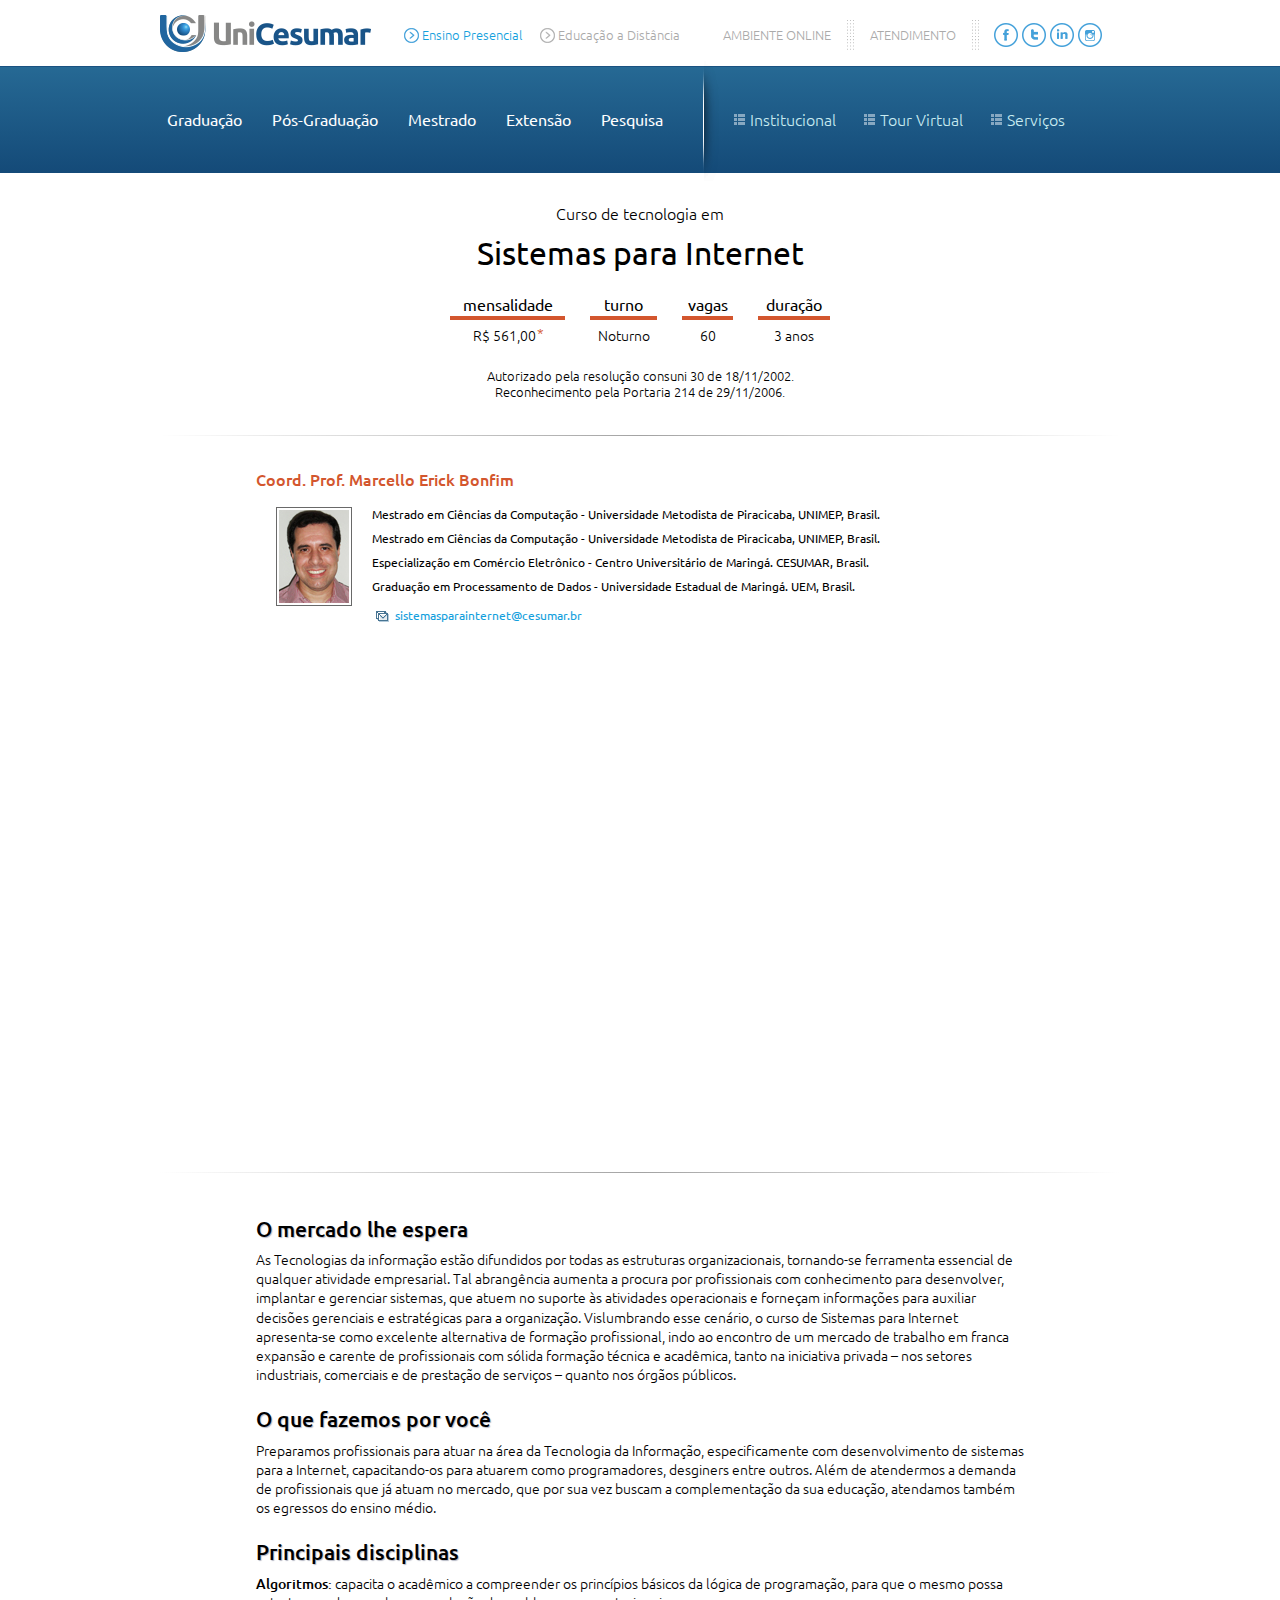
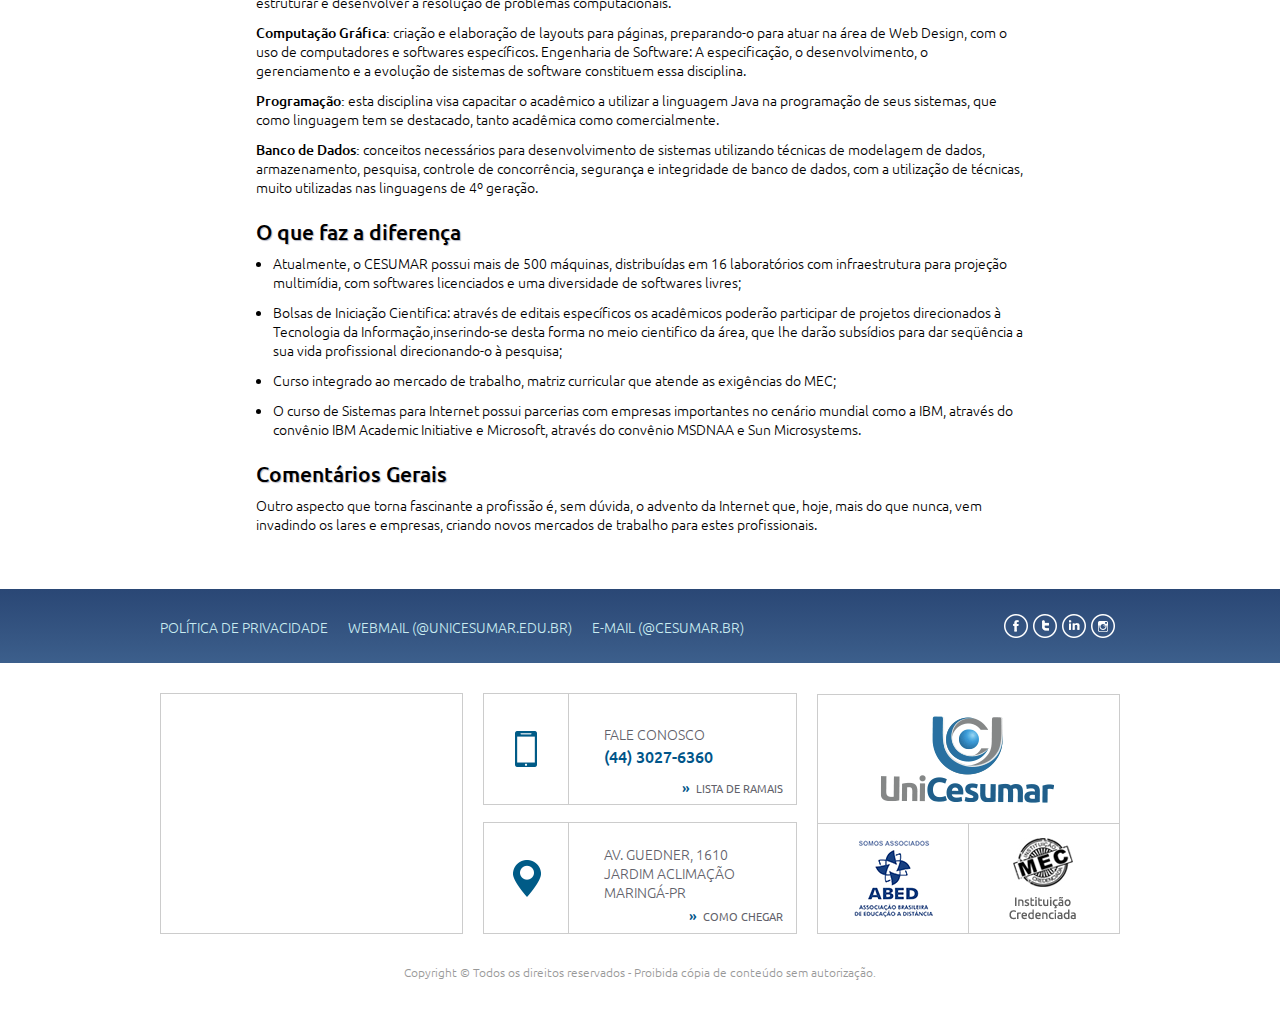
<file: index.html>
<!DOCTYPE html>
<html lang="br" itemscope itemtype="http://schema.org/WebPage">
<head>
    <meta charset="utf-8">
    <title itemprop="name">Unicesumar - Graduação em Sistemas Para Internet</title>
    <meta name="description" content="O Curso de Sistemas para Internet apresenta-se como excelente alternativa de formação profissional, indo ao encontro do mercado de trabalho em franca expansão e carente de profissionais com sólida formação técnica e acadêmica.">
    <meta name="format-detection" content="telephone=no">

    <link rel="shortcut icon" href="img/favicon.gif">
    <link rel="stylesheet" href="css/estilos.css">
</head>

<body itemscope itemtype="http://schema.org/collegeOrUniversity">

    <div id="fb-root"></div>
    <script>
        (function(d, s, id) {
            var js, fjs = d.getElementsByTagName(s)[0];
            if (d.getElementById(id)) return;
            js = d.createElement(s); js.id = id;
            js.src = "//connect.facebook.net/pt_BR/all.js#xfbml=1";
            fjs.parentNode.insertBefore(js, fjs);
        }(document, 'script', 'facebook-jssdk'));
    </script>

    <h4 class="hide">UniCesumar</h4>

    <nav id="topo">
        <h2 class="hide">Nagação da principal</h2>

        <div class="links-complementares">
            <ul class="center">
                <li>
                    <a href="#" class="logo" title="voltar à página inicial" itemprop="name logo">
                        UniCesumar
                    </a>
                </li>
                <li>
                    <a href="#" class="tipo presencial">
                        <span></span>
                        <p>Ensino Presencial</p>
                    </a>        
                </li>
                <li>
                    <a href="#" class="tipo a-distancia">
                        <span></span>
                        <p>Educação a Distância</p>
                    </a>
                </li>

                <li>
                    <a href="#" class="aluno-online">
                        <p>AMBIENTE ONLINE</p>
                        <span class="separador"></span>
                    </a>
                </li>
                <li>
                    <a href="#" class="atendimento">
                        <p>ATENDIMENTO</p>
                        <span class="separador"></span>
                    </a>
                </li>
                <li>
                    <ul class="links-sociais">
                        <li>
                            <a href="#" class="facebook" title="Curta a UniCesumar no Facebook">Facebook</a>
                        </li>
                        <li>
                            <a href="#" class="twitter" title="Siga a UniCesumar no Twitter">Twitter</a>
                        </li>
                        <li>
                            <a href="#" class="linkedin" title="Conecte-se à UniCesumar no Linkedin">Linkedin</a>
                        </li>
                        <li>
                            <a href="#" class="instagram" title="Veja a UniCesumar no Instagram">Instagram</a>
                        </li>
                    </ul>
                </li>
            </ul>    
        </div>

        <div class="links-principais">
            <div class="center">
                <ul class="categorias-de-ensino">
                    <li><h3><a href="#">Graduação</a></h3></li>
                    <li><h3><a href="#">Pós-Graduação</a></h3></li>
                    <li><h3><a href="#">Mestrado</a></h3></li>
                    <li><h3><a href="#">Extensão</a></h3></li>
                    <li><h3><a href="#">Pesquisa</a></h3></li>                
                </ul>

                <span class="separador"></span>

                <aside>
                    <h2 class="hide">Sobre a UniCesumar</h2>

                    <ul class="sobre">
                        <li>
                            <a href="#">
                                <span></span>
                                <h3>Institucional</h3>
                            </a>
                        </li>
                        <li>
                            <a href="#">
                                <span></span>
                                <h3>Tour Virtual</h3>
                            </a>
                        </li>
                        <li>
                            <a href="#">
                                <span></span>
                                <h3>Serviços</h3>
                            </a>
                        </li>
                    </ul>
                </aside>
            </div>
        </div>
    </nav>

    <article itemprop="mainContentOfPage">
        <header class="center">
            <h1 itemprop="makesOffer">Curso de tecnologia em<br> <span>Sistemas para Internet</span></h1>

            <table>
                <tr>
                    <th>mensalidade</th>
                    <th>turno</th>
                    <th>vagas</th>
                    <th>duração</th>
                </tr>
                <tr>
                    <td>R$ 561,00<span class="asterisco">*</span></td>
                    <td>Noturno</td>
                    <td>60</td>
                    <td>3 anos</td>
                </tr>
            </table>

            <p>
                Autorizado pela resolução consuni 30 de 18/11/2002.<br>
                Reconhecimento pela Portaria 214 de 29/11/2006.
            </p>

            <span class="separador"></span>

            <section class="coordenador" itemprop="member" itenscope itemtype="http://schema.org/Person">
                <h2>
                    <span itemprop="jobTitle">Coord. Prof.</span>
                    <span itemprop="name">Marcello Erick Bonfim</span>
                </h2>

                <img src="img/marceloerick.jpg" alt="Prof. Marcello Erick Bonfim" title="Prof. Coord. Marcello Erick Bonfim" itemprop="image">

                <ul>
                    <li>
                        <p itemprop="award">Mestrado em Ciências da Computação - Universidade Metodista de Piracicaba, UNIMEP, Brasil.</p>
                    </li>
                    <li>
                        <p itemprop="award">Mestrado em Ciências da Computação - Universidade Metodista de Piracicaba, UNIMEP, Brasil.</p>
                    </li>
                    <li>
                        <p itemprop="award">Especialização em Comércio Eletrônico - Centro Universitário de Maringá. CESUMAR, Brasil.</p>
                    </li>
                    <li>
                        <p itemprop="award">Graduação em Processamento de Dados - Universidade Estadual de Maringá. UEM, Brasil.</p>
                    </li>
                    <li>
                        <img src="img/icone_envelope.gif" alt="enviar email">
                        <a itemprop="email" class="email" href="mailto:sistemasparainternet@cesumar.br" title="enviar e-mail para: sistemasparainternet@cesumar.br">sistemasparainternet@cesumar.br</a>
                    </li>
                </ul>
            </section>

            <div class="video" itemprop="video">
                <iframe width="640" height="480" src="//www.youtube.com/embed/qkEYEzfT0Ek?rel=0" frameborder="0" allowfullscreen></iframe>    
            </div>

            <span class="separador"></span>
        </header>

        <section id="main-text" class="center">
            <h2>O mercado lhe espera</h2>

            <p>As Tecnologias da informação estão difundidos por todas as estruturas organizacionais, tornando-se ferramenta essencial de qualquer atividade empresarial. Tal abrangência aumenta a procura por profissionais com conhecimento para desenvolver, implantar e gerenciar sistemas, que atuem no suporte às atividades operacionais e forneçam informações para auxiliar decisões gerenciais e estratégicas para a organização. Vislumbrando esse cenário, o curso de Sistemas para Internet apresenta-se como excelente alternativa de formação profissional, indo ao encontro de um mercado de trabalho em franca expansão e carente de profissionais com sólida formação técnica e acadêmica, tanto na iniciativa privada – nos setores industriais, comerciais e de prestação de serviços – quanto nos órgãos públicos.</p>

            <h2>O que fazemos por você</h2>

            <p>Preparamos profissionais para atuar na área da Tecnologia da Informação, especificamente com desenvolvimento de sistemas para a Internet, capacitando-os para atuarem como programadores, desginers entre outros. Além de atendermos a demanda de profissionais que já atuam no mercado, que por sua vez buscam a complementação da sua educação, atendamos também os egressos do ensino médio.</p>

            <h2>Principais disciplinas</h2>

            <p><span>Algoritmos:</span> capacita o acadêmico a compreender os princípios básicos da lógica de programação, para que o mesmo possa estruturar e desenvolver a resolução de problemas computacionais.</p>

            <p><span>Computação Gráfica:</span> criação e elaboração de layouts para páginas, preparando-o para atuar na área de Web Design, com o uso de computadores e softwares específicos.
            Engenharia de Software: A especificação, o desenvolvimento, o gerenciamento e a evolução de sistemas de software constituem essa disciplina.</p>

            <p><span>Programação:</span> esta disciplina visa capacitar o acadêmico a utilizar a linguagem Java na programação de seus sistemas, que como linguagem tem se destacado, tanto acadêmica como comercialmente.</p>

            <p><span>Banco de Dados:</span> conceitos necessários para desenvolvimento de sistemas utilizando técnicas de modelagem de dados, armazenamento, pesquisa, controle de concorrência, segurança e integridade de banco de dados, com a utilização de técnicas, muito utilizadas nas linguagens de 4º geração.</p>

            <h2>O que faz a diferença</h2>

            <ul>
                <li>Atualmente, o CESUMAR possui mais de 500 máquinas, distribuídas em 16 laboratórios com infraestrutura para projeção multimídia, com softwares licenciados e uma diversidade de softwares livres;</li>
                <li>Bolsas de Iniciação Cientifica: através de editais específicos os acadêmicos poderão participar de projetos direcionados à Tecnologia da Informação,inserindo-se desta forma no meio cientifico da área, que lhe darão subsídios para dar seqüência a sua vida profissional direcionando-o à pesquisa;</li>
                <li>Curso integrado ao mercado de trabalho, matriz curricular que atende as exigências do MEC;</li>
                <li>O curso de Sistemas para Internet possui parcerias com empresas importantes no cenário mundial como a IBM, através do convênio IBM Academic Initiative e Microsoft, através do convênio MSDNAA e Sun Microsystems.</li>
            </ul>

            <h2>Comentários Gerais</h2>

            <p>Outro aspecto que torna fascinante a profissão é, sem dúvida, o advento da Internet que, hoje, mais do que nunca, vem invadindo os lares e empresas, criando novos mercados de trabalho para estes profissionais.</p>    
        </section>
    </article>

    <footer>
        <h2 class="hide">Sobre a UniCesumar</h2>

        <nav class="links-uteis">
            <h2 class="hide">Links úteis</h2>

            <ul class="center">
                <li>
                    <a href="#">POLÍTICA DE PRIVACIDADE</a>
                </li>
                <li>
                    <a href="#">WEBMAIL (@UNICESUMAR.EDU.BR)</a>
                </li>
                <li>
                    <a href="#">E-MAIL (@CESUMAR.BR)</a>
                </li>
                <li class="links-sociais">
                    <ul>
                        <li>
                            <a href="#" class="facebook" title="Curta a UniCesumar no Facebook">Facebook</a>
                        </li>
                        <li>
                            <a href="#" class="twitter" title="Siga a UniCesumar no Twitter">Twitter</a>
                        </li>
                        <li>
                            <a href="#" class="linkedin" title="Conecte-se à UniCesumar no Linkedin">Linkedin</a>
                        </li>
                        <li>
                            <a href="#" class="instagram" title="Veja a UniCesumar no Instagram">Instagram</a>
                        </li>
                    </ul>
                </li>
            </ul>            
        </nav>

        <section class="contato center">

            <h2 class="hide">Fale conosco</h2>

            <div class="like-box">
                <div class="fb-like-box" data-href="https://www.facebook.com/UniCesumar" data-colorscheme="light"
                     data-show-faces="true" data-header="false" data-stream="false" data-show-border="false"></div>                
            </div>
            
            <div class="fale-conosco">
                <span></span>
                <p>
                    FALE CONOSCO<br>
                    <span itemprop="telephone">(44) 3027-6360</span>
                </p>

                <a href="#">
                    <span>&raquo;</span> &nbsp;LISTA DE RAMAIS
                </a>    
            </div>

            <div class="endereco">
                <h2 class="hide">Endereço e como chegar</h2>
                <span></span>
                <address itemprop="address" itemscope itemtype="http://schema.org/PostalAddress">
                    <span itemprop="streetAddress">AV. GUEDNER, 1610</span><br>
                    <span itemprop="addressLocality">JARDIM ACLIMAÇÃO</span><br>
                    <span itemprop="addressRegion">MARINGÁ-PR</span>
                </address>

                <a href="#">
                    <span>&raquo;</span> &nbsp;COMO CHEGAR
                </a>    
            </div>

            <div class="associados">
                <a class="unicesumar" href="#" title="UniCesumar">UniCesumar</a>

                <a class="abed" href="#" title="associados ABED">ABED</a>

                <a class="mec" href="#" title="instituição credenciada pelo MEC">MEC</a>
            </div>

            <p class="copyright">Copyright © Todos os direitos reservados - Proibida cópia de conteúdo sem autorização.</p>
        </section>
    </footer>
</body>
</html>
</file>
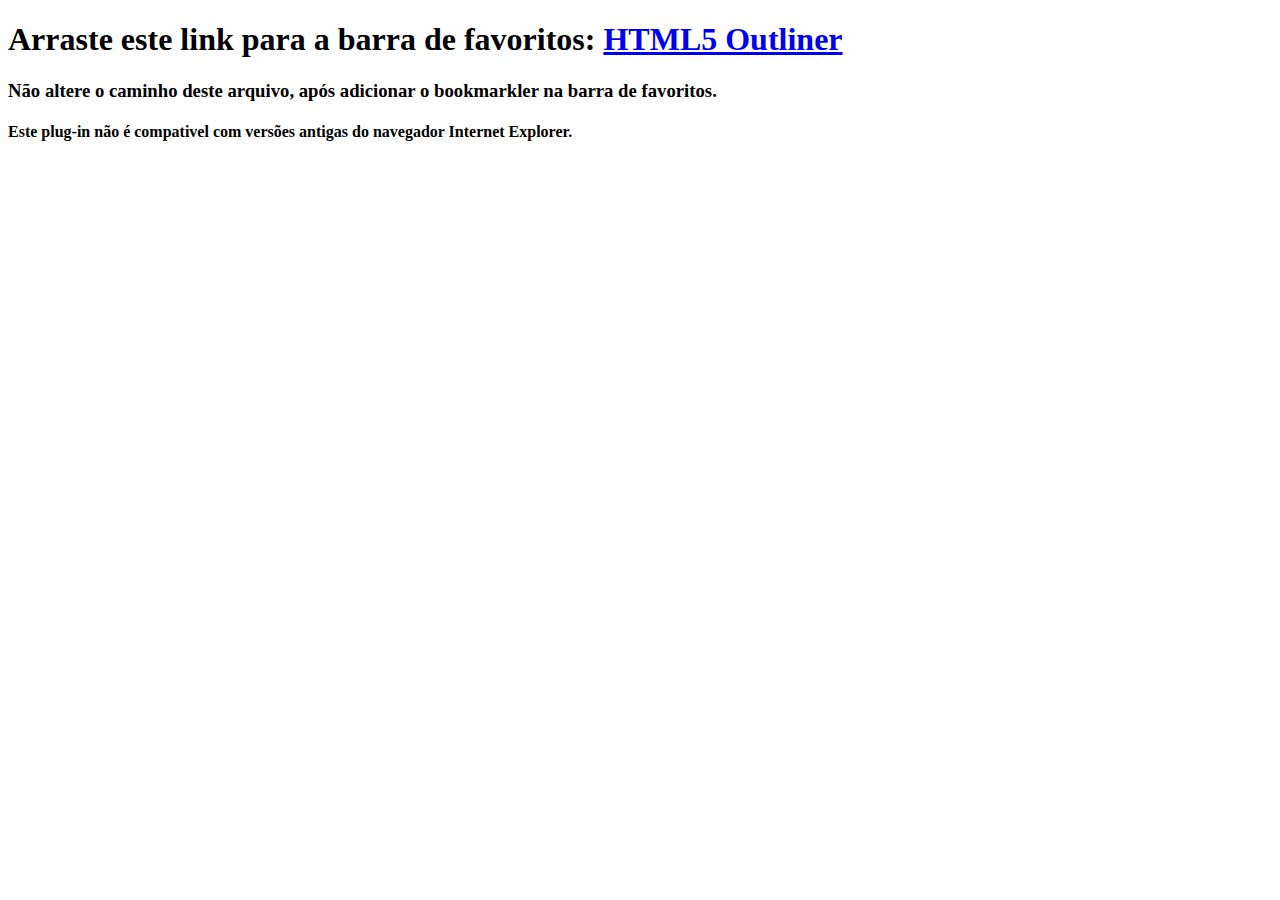
<file: html5-outliner.html>
<!DOCTYPE html>
<html>
	<head>
		<title>HTML5 Outliner bookmarklet</title>
	</head>
	<body>

		<!-- Este codigo implmenta o algoritmo de outline da linguagem HTML5, descrito pelo W3C em: http://www.w3.org/TR/html5/sections.html#outlines -->

		<!-- 
			* Copyright notice:
			* (c) Copyright 2004-2009 Apple Computer, Inc., Mozilla Foundation, and Opera Software ASA.
			* You are granted a license to use, reproduce and create derivative works of this document.
		-->
		
		<h1>Arraste este link para a barra de favoritos: <a href="javascript:(function(){var i=function(a){this.sections=[];this.startingNode=a};i.prototype={heading:false,append:function(a){a.container=this;this.sections.push(a)},asHTML:function(a){var b=u(this.heading);if(a)b='&lt;a href=&quot;#'+v(this.startingNode)+'&quot;&gt;'+b+&quot;&lt;/a&gt;&quot;;return b+q(this.sections,a)}};var q=function(a,b){for(var f=&quot;&quot;,c=0;c&lt;a.length;c++)f+=&quot;&lt;li&gt;&quot;+a[c].asHTML(b)+&quot;&lt;/li&gt;&quot;;return f==&quot;&quot;?f:&quot;&lt;ol&gt;&quot;+f+&quot;&lt;/ol&gt;&quot;},r=function(a){a=a.heading;return h(a)?j(a):1},u=function(a){if(h(a)){if(k(a)==&quot;HGROUP&quot;)a=a.getElementsByTagName(&quot;h&quot;+
	-j(a))[0];return a.textContent||a.innerText||&quot;&lt;i&gt;No text content inside &quot;+a.nodeName+&quot;&lt;/i&gt;&quot;}return&quot;&quot;+a},v=function(a){var b=a.getAttribute(&quot;id&quot;);if(b)return b;do b=&quot;h5o-&quot;+ ++s;while(t.getElementById(b));a.setAttribute(&quot;id&quot;,b);return b},e,d,g,s,t,w=function(a,b,f){var c=a;a:for(;c;){b(c);if(c.firstChild){c=c.firstChild;continue a}for(;c;){f(c);if(c.nextSibling){c=c.nextSibling;continue a}c=c==a?null:c.parentNode}}},x=function(a){if(!h(o(g)))if(l(a)||m(a)){e!=null&amp;&amp;g.push(e);e=a;d=new i(a);e.outline=
	{sections:[d],startingNode:a,asHTML:function(c){return q(this.sections,c)}}}else if(e!=null)if(h(a)){if(d.heading)if(j(a)&gt;=r(n(e.outline))){var b=new i(a);e.outline.sections.push(b);d=b;d.heading=a}else{b=false;var f=d;do{if(j(a)&lt;r(f)){b=new i(a);f.append(b);d=b;d.heading=a;b=true}f=f.container}while(!b)}else d.heading=a;g.push(a)}},y=function(a){var b=o(g);if(h(b))b==a&amp;&amp;g.pop();else{if((l(a)||m(a))&amp;&amp;!d.heading)d.heading=&quot;&lt;i&gt;Untitled &quot;+k(a)+&quot;&lt;/i&gt;&quot;;if(l(a)&amp;&amp;g.length&gt;0){e=g.pop();d=n(e.outline);for(b=
	0;b&lt;a.outline.sections.length;b++)d.append(a.outline.sections[b])}else if(m(a)&amp;&amp;g.length&gt;0){e=g.pop();for(d=n(e.outline);d.sections.length&gt;0;)d=n(d)}else if(l(a)||m(a))d=e.outline.sections[0]}},k=function(a){return a.tagName.toUpperCase()},p=function(a){return function(b){return z(b)&amp;&amp;(new RegExp(a,&quot;i&quot;)).test(k(b))}},m=p(&quot;^BLOCKQUOTE|BODY|DETAILS|FIELDSET|FIGURE|TD$&quot;),l=p(&quot;^ARTICLE|ASIDE|NAV|SECTION$&quot;),h=p(&quot;^H[1-6]|HGROUP$&quot;),z=function(a){return a&amp;&amp;a.tagName},j=function(a){var b=k(a);if(b==&quot;HGROUP&quot;)for(b=
	1;b&lt;=6;b++){if(a.getElementsByTagName(&quot;H&quot;+b).length&gt;0)return-b}else return-parseInt(b.substr(1))},n=function(a){return o(a.sections)},o=function(a){return a[a.length-1]};HTML5Outline=function(a){s=0;t=a.ownerDocument||window.document;d=e=null;g=[];w(a,x,y);return e!=null?e.outline:null}})();
	;(function(){var b=function(e,f){for(var d=0;d&lt;e.length;d++)e[d].setAttribute(&quot;style&quot;,f)},g=HTML5Outline(document.body).asHTML(true),a=document.createElement(&quot;div&quot;);b([a],&quot;position:fixed;top:10px;right:10px;border:2px solid #000;background:rgba(255,255,255,.9);padding:15px;z-index:999;max-height:400px;overflow:auto;font-size:11px;font-family:Verdana, sans-serif;&quot;);a.innerHTML=g;b(a.getElementsByTagName(&quot;li&quot;),&quot;list-style:decimal outside;margin-left:20px;font-size:11px;font-family:Verdana, sans-serif;&quot;);
	b(a.getElementsByTagName(&quot;ol&quot;),&quot;margin: 0;padding:0;font-size:11px;font-family:Verdana, sans-serif;&quot;);b(a.getElementsByTagName(&quot;a&quot;),&quot;color:#008;text-decoration:underline;font-size:11px;font-family:Verdana, sans-serif;&quot;);var c=a.insertBefore(document.createElement(&quot;a&quot;),a.firstChild);b([c],&quot;float: right; margin: 0 0 5px 5px; padding: 5px; border: 1px #008 solid;color:#00f;background-color:#ccf;&quot;);c.innerHTML=&quot;Fechar&quot;;c.href=&quot;#&quot;;c.onclick=function(){document.body.removeChild(a);a=c=null};document.body.appendChild(a)})();
	;" title="H5O v0.5.0.62">HTML5 Outliner</a></h1>

		<h3>N&atilde;o altere o caminho deste arquivo, ap&oacute;s adicionar o bookmarkler na barra de favoritos.</h3>

		<h4>Este plug-in n&atilde;o &eacute; compativel com vers&otilde;es antigas do navegador Internet Explorer.</h4>
				
	</body>
</html>
</file>
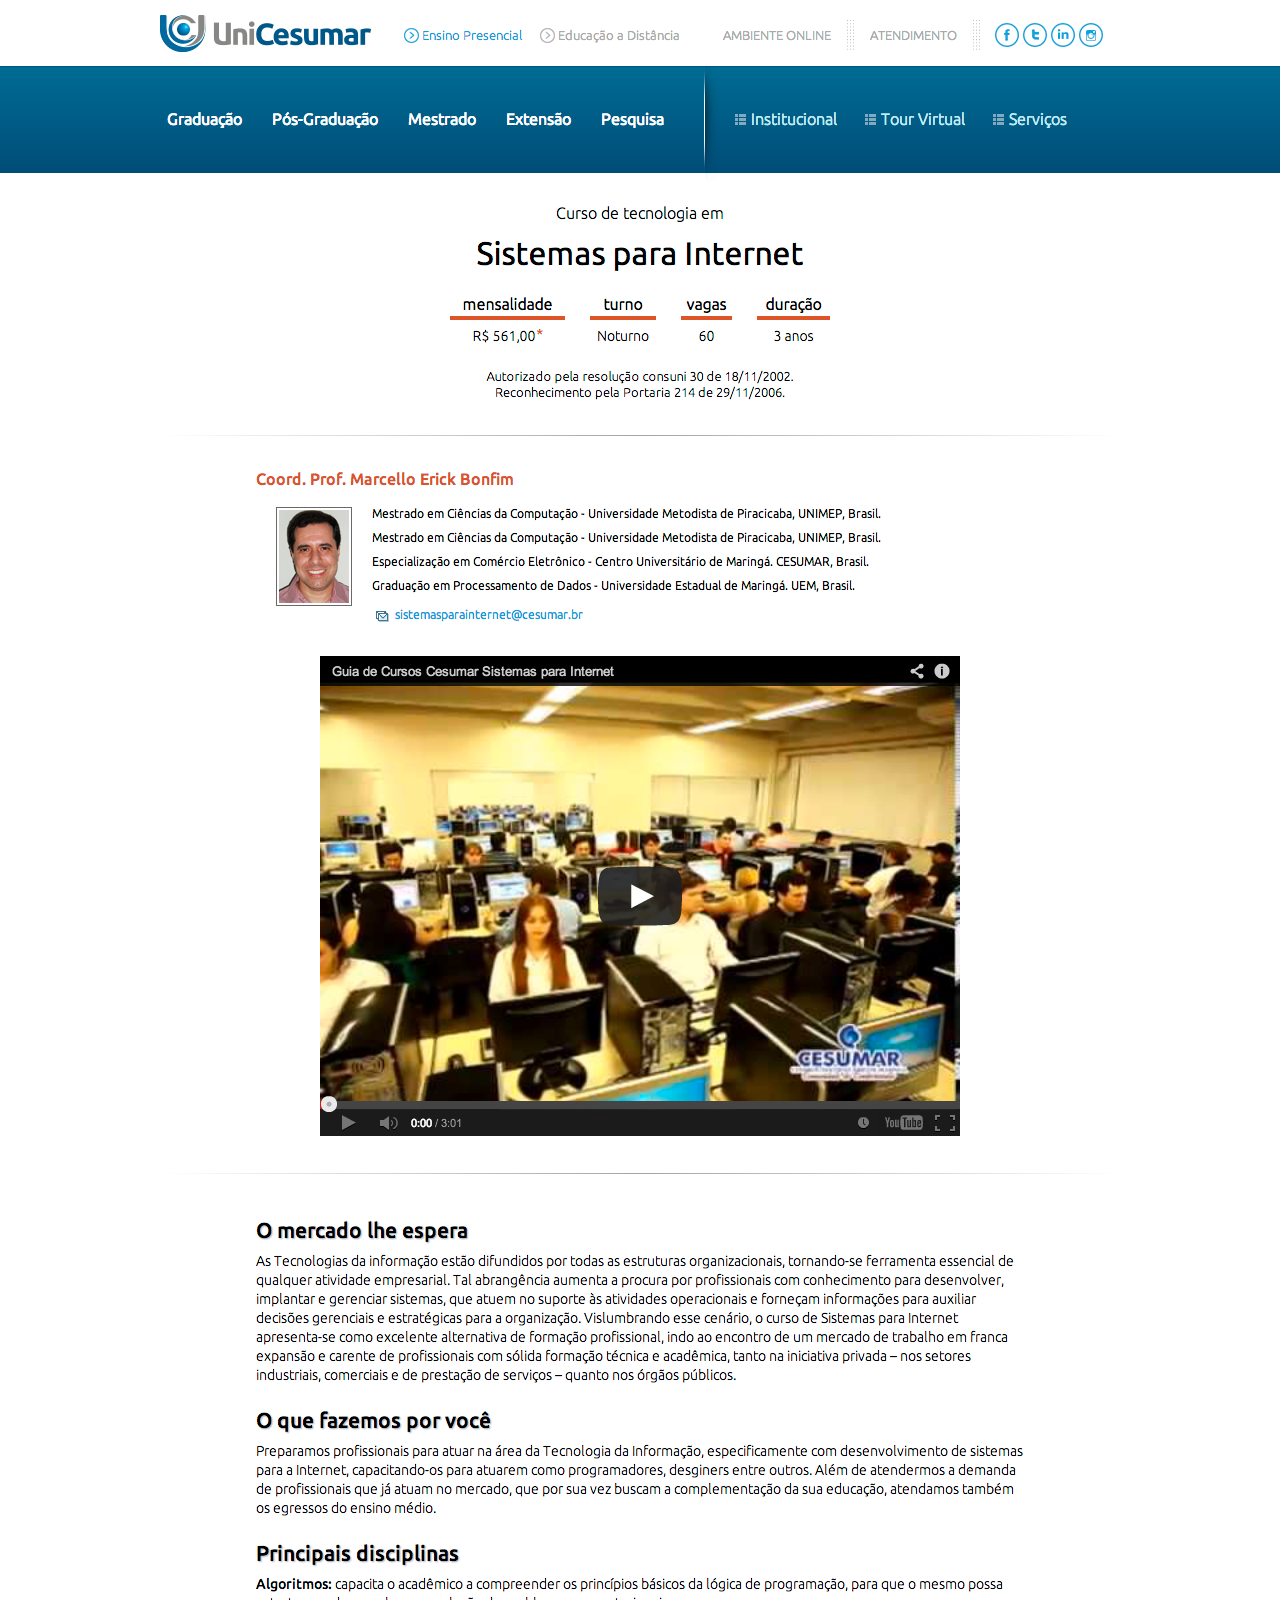
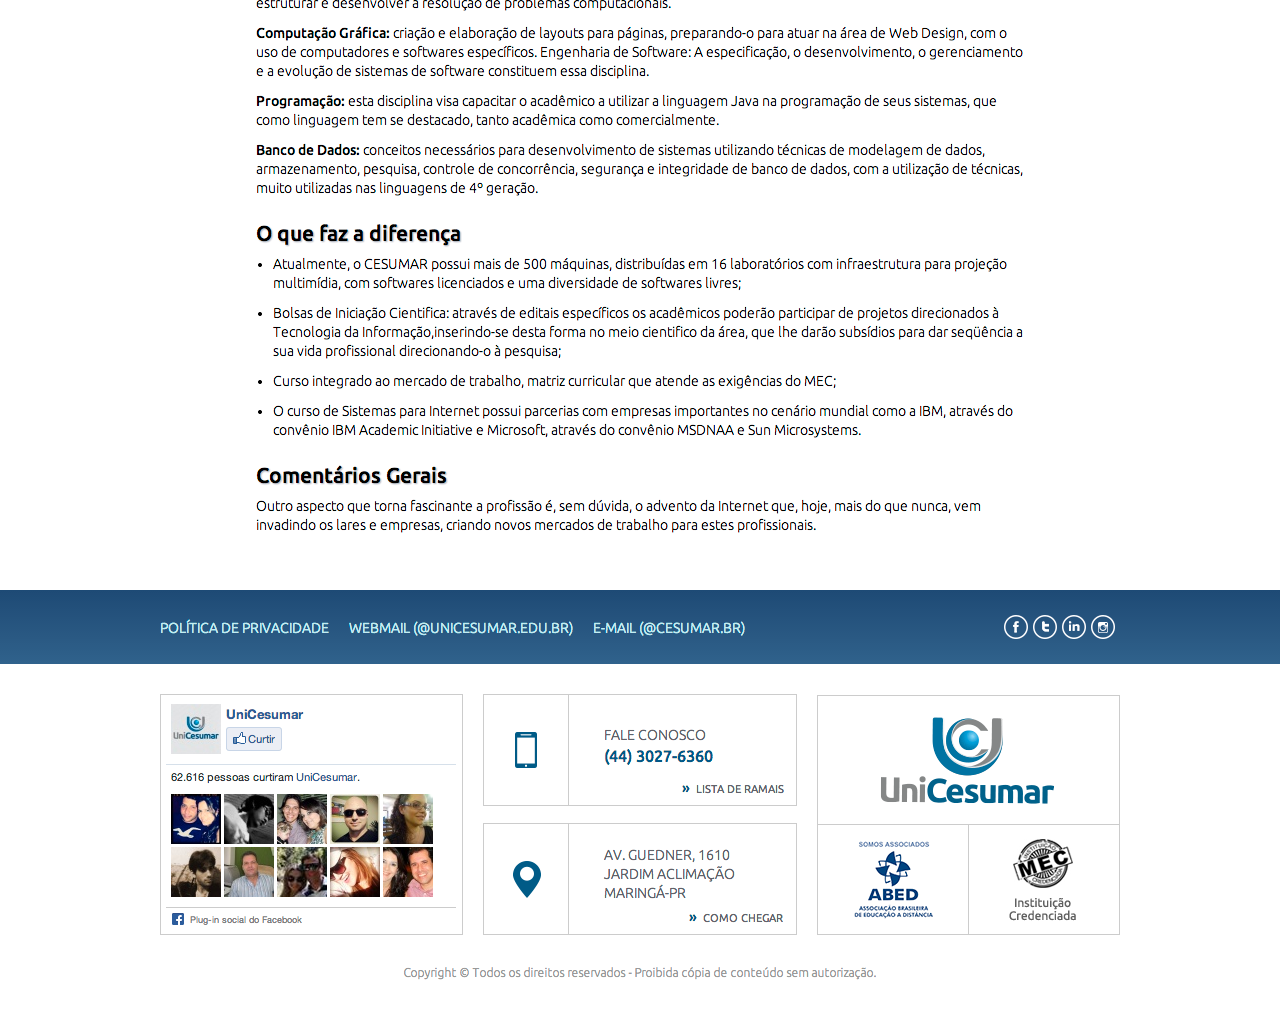
<file: preview.html>
<!DOCTYPE html>
<html lang="br" itemscope itemtype="http://schema.org/WebPage">
<head>
    <meta charset="utf-8">
    <title itemprop="name">Unicesumar - Graduação em Sistemas Para Internet</title>
    <meta name="description" content="O Curso de Sistemas para Internet apresenta-se como excelente alternativa de formação profissional, indo ao encontro do mercado de trabalho em franca expansão e carente de profissionais com sólida formação técnica e acadêmica.">

    <link rel="shortcut icon" href="img/favicon.gif">
</head>
<style>
    body {
        width: 100%;
        height: 2609px;
        margin: 0;
        padding: 0;
        background: url('img/preview.png') top center no-repeat;
    }
</style>

<body>
</body>
</html>
</file>
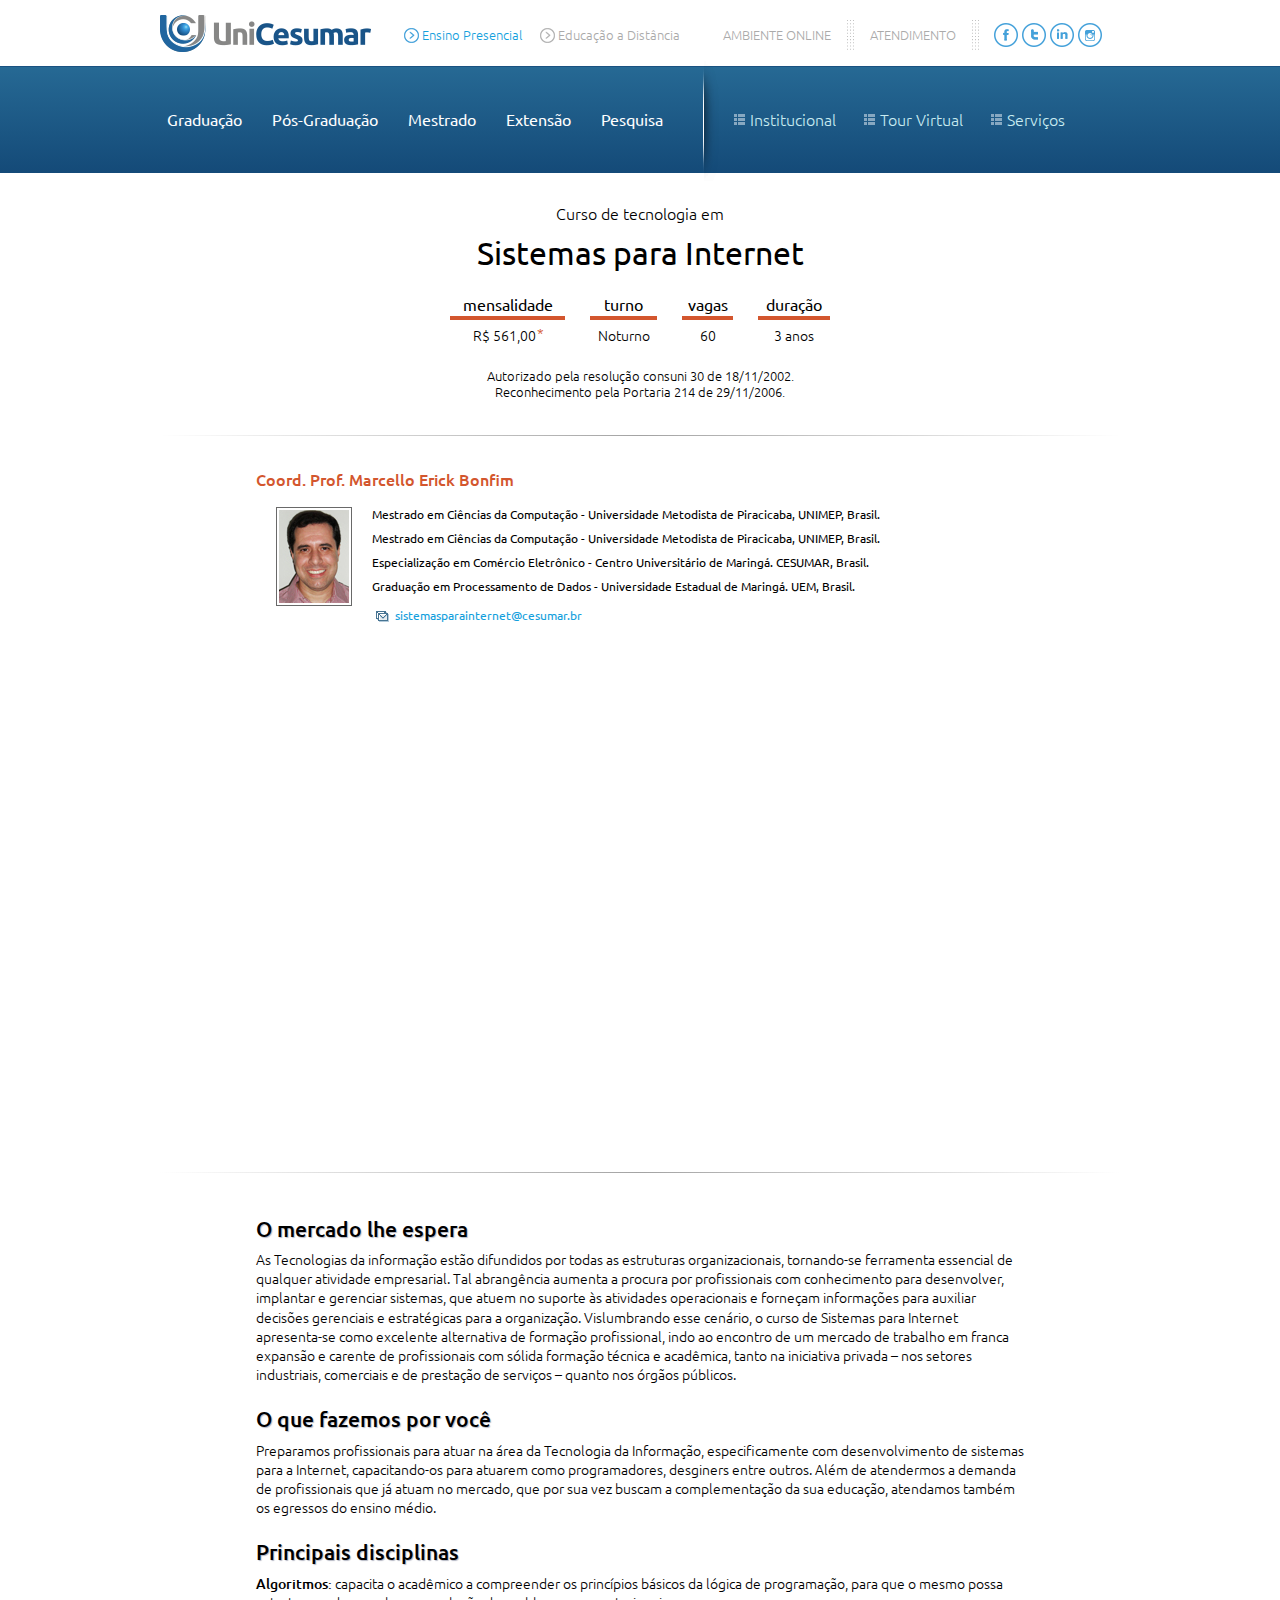
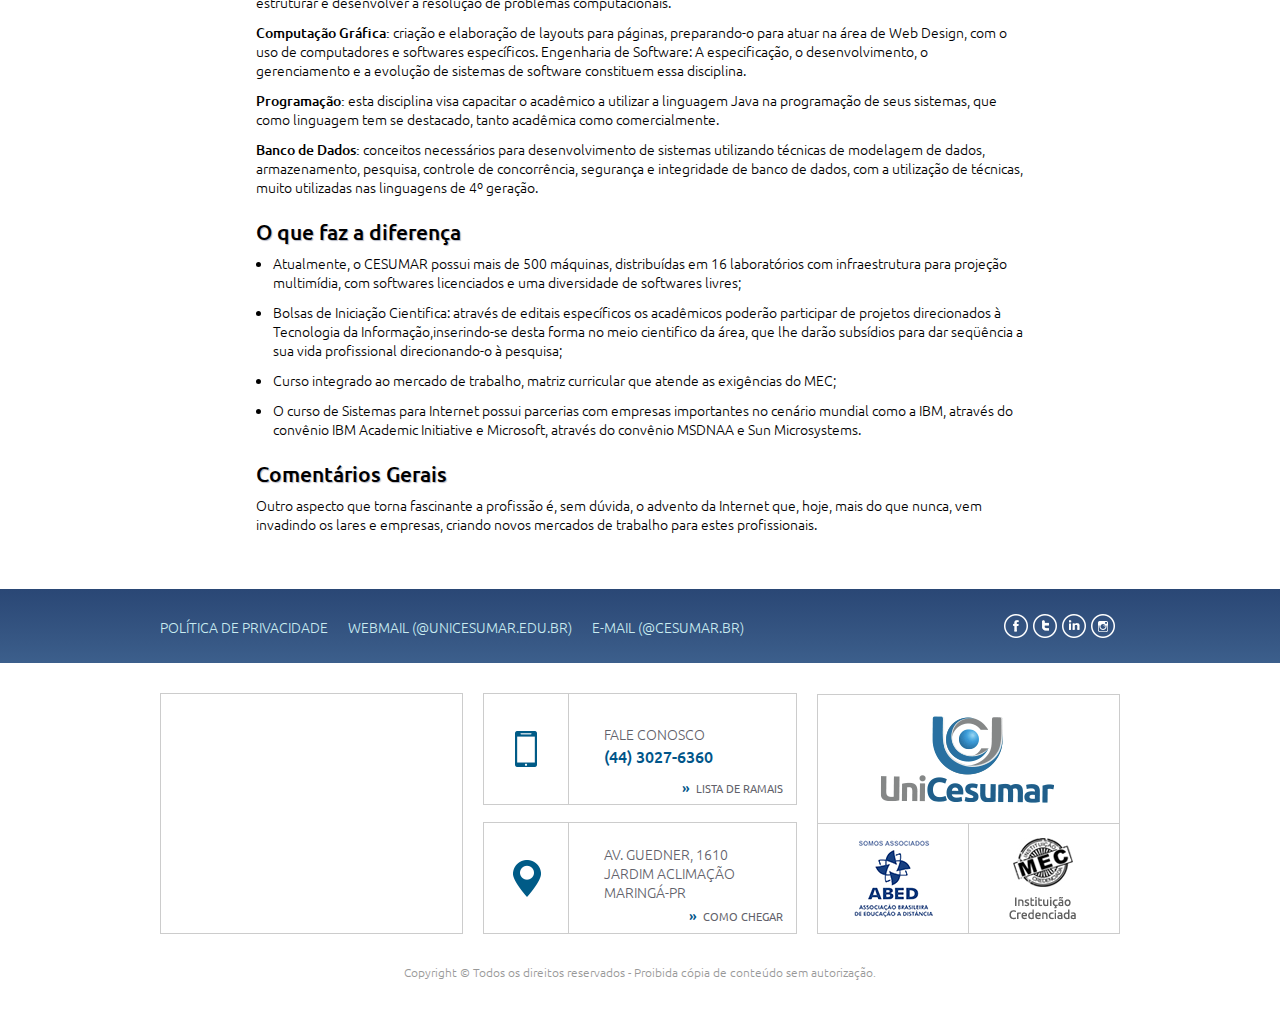
<file: prototipo-sem-microdados.html>
<!DOCTYPE html>
<html lang="br">
<head>
    <meta charset="utf-8">
    <title itemprop="name">Unicesumar - Graduação em Sistemas Para Internet</title>
    <meta name="description" content="O Curso de Sistemas para Internet apresenta-se como excelente alternativa de formação profissional, indo ao encontro do mercado de trabalho em franca expansão e carente de profissionais com sólida formação técnica e acadêmica.">
    <meta name="format-detection" content="telephone=no">

    <link rel="shortcut icon" href="img/favicon.gif">
    <link rel="stylesheet" href="css/estilos.css">
</head>

<body>

    <div id="fb-root"></div>
    <script>
        (function(d, s, id) {
            var js, fjs = d.getElementsByTagName(s)[0];
            if (d.getElementById(id)) return;
            js = d.createElement(s); js.id = id;
            js.src = "//connect.facebook.net/pt_BR/all.js#xfbml=1";
            fjs.parentNode.insertBefore(js, fjs);
        }(document, 'script', 'facebook-jssdk'));
    </script>

    <h4 class="hide">UniCesumar</h4>

    <nav id="topo">
        <h2 class="hide">Nagação da principal</h2>

        <div class="links-complementares">
            <ul class="center">
                <li>
                    <a href="#" class="logo" title="voltar à página inicial">
                        UniCesumar
                    </a>
                </li>
                <li>
                    <a href="#" class="tipo presencial">
                        <span></span>
                        <p>Ensino Presencial</p>
                    </a>        
                </li>
                <li>
                    <a href="#" class="tipo a-distancia">
                        <span></span>
                        <p>Educação a Distância</p>
                    </a>
                </li>

                <li>
                    <a href="#" class="aluno-online">
                        <p>AMBIENTE ONLINE</p>
                        <span class="separador"></span>
                    </a>
                </li>
                <li>
                    <a href="#" class="atendimento">
                        <p>ATENDIMENTO</p>
                        <span class="separador"></span>
                    </a>
                </li>
                <li>
                    <ul class="links-sociais">
                        <li>
                            <a href="#" class="facebook" title="Curta a UniCesumar no Facebook">Facebook</a>
                        </li>
                        <li>
                            <a href="#" class="twitter" title="Siga a UniCesumar no Twitter">Twitter</a>
                        </li>
                        <li>
                            <a href="#" class="linkedin" title="Conecte-se à UniCesumar no Linkedin">Linkedin</a>
                        </li>
                        <li>
                            <a href="#" class="instagram" title="Veja a UniCesumar no Instagram">Instagram</a>
                        </li>
                    </ul>
                </li>
            </ul>    
        </div>

        <div class="links-principais">
            <div class="center">
                <ul class="categorias-de-ensino">
                    <li><h3><a href="#">Graduação</a></h3></li>
                    <li><h3><a href="#">Pós-Graduação</a></h3></li>
                    <li><h3><a href="#">Mestrado</a></h3></li>
                    <li><h3><a href="#">Extensão</a></h3></li>
                    <li><h3><a href="#">Pesquisa</a></h3></li>                
                </ul>

                <span class="separador"></span>

                <aside>
                    <h2 class="hide">Sobre a UniCesumar</h2>

                    <ul class="sobre">
                        <li>
                            <a href="#">
                                <span></span>
                                <h3>Institucional</h3>
                            </a>
                        </li>
                        <li>
                            <a href="#">
                                <span></span>
                                <h3>Tour Virtual</h3>
                            </a>
                        </li>
                        <li>
                            <a href="#">
                                <span></span>
                                <h3>Serviços</h3>
                            </a>
                        </li>
                    </ul>
                </aside>
            </div>
        </div>
    </nav>

    <article>
        <header class="center">
            <h1>Curso de tecnologia em<br> <span>Sistemas para Internet</span></h1>

            <table>
                <tr>
                    <th>mensalidade</th>
                    <th>turno</th>
                    <th>vagas</th>
                    <th>duração</th>
                </tr>
                <tr>
                    <td>R$ 561,00<span class="asterisco">*</span></td>
                    <td>Noturno</td>
                    <td>60</td>
                    <td>3 anos</td>
                </tr>
            </table>

            <p>
                Autorizado pela resolução consuni 30 de 18/11/2002.<br>
                Reconhecimento pela Portaria 214 de 29/11/2006.
            </p>

            <span class="separador"></span>

            <section class="coordenador">
                <h2>
                    <span>Coord. Prof.</span>
                    <span>Marcello Erick Bonfim</span>
                </h2>

                <img src="img/marceloerick.jpg" alt="Prof. Marcello Erick Bonfim" title="Prof. Coord. Marcello Erick Bonfim">

                <ul>
                    <li>
                        <p>Mestrado em Ciências da Computação - Universidade Metodista de Piracicaba, UNIMEP, Brasil.</p>
                    </li>
                    <li>
                        <p>Mestrado em Ciências da Computação - Universidade Metodista de Piracicaba, UNIMEP, Brasil.</p>
                    </li>
                    <li>
                        <p>Especialização em Comércio Eletrônico - Centro Universitário de Maringá. CESUMAR, Brasil.</p>
                    </li>
                    <li>
                        <p>Graduação em Processamento de Dados - Universidade Estadual de Maringá. UEM, Brasil.</p>
                    </li>
                    <li>
                        <img src="img/icone_envelope.gif" alt="enviar email">
                        <a class="email" href="mailto:sistemasparainternet@cesumar.br" title="enviar e-mail para: sistemasparainternet@cesumar.br">sistemasparainternet@cesumar.br</a>
                    </li>
                </ul>
            </section>

            <div class="video">
                <iframe width="640" height="480" src="//www.youtube.com/embed/qkEYEzfT0Ek?rel=0" frameborder="0" allowfullscreen></iframe>    
            </div>

            <span class="separador"></span>
        </header>

        <section id="main-text" class="center">
            <h2>O mercado lhe espera</h2>

            <p>As Tecnologias da informação estão difundidos por todas as estruturas organizacionais, tornando-se ferramenta essencial de qualquer atividade empresarial. Tal abrangência aumenta a procura por profissionais com conhecimento para desenvolver, implantar e gerenciar sistemas, que atuem no suporte às atividades operacionais e forneçam informações para auxiliar decisões gerenciais e estratégicas para a organização. Vislumbrando esse cenário, o curso de Sistemas para Internet apresenta-se como excelente alternativa de formação profissional, indo ao encontro de um mercado de trabalho em franca expansão e carente de profissionais com sólida formação técnica e acadêmica, tanto na iniciativa privada – nos setores industriais, comerciais e de prestação de serviços – quanto nos órgãos públicos.</p>

            <h2>O que fazemos por você</h2>

            <p>Preparamos profissionais para atuar na área da Tecnologia da Informação, especificamente com desenvolvimento de sistemas para a Internet, capacitando-os para atuarem como programadores, desginers entre outros. Além de atendermos a demanda de profissionais que já atuam no mercado, que por sua vez buscam a complementação da sua educação, atendamos também os egressos do ensino médio.</p>

            <h2>Principais disciplinas</h2>

            <p><span>Algoritmos:</span> capacita o acadêmico a compreender os princípios básicos da lógica de programação, para que o mesmo possa estruturar e desenvolver a resolução de problemas computacionais.</p>

            <p><span>Computação Gráfica:</span> criação e elaboração de layouts para páginas, preparando-o para atuar na área de Web Design, com o uso de computadores e softwares específicos.
            Engenharia de Software: A especificação, o desenvolvimento, o gerenciamento e a evolução de sistemas de software constituem essa disciplina.</p>

            <p><span>Programação:</span> esta disciplina visa capacitar o acadêmico a utilizar a linguagem Java na programação de seus sistemas, que como linguagem tem se destacado, tanto acadêmica como comercialmente.</p>

            <p><span>Banco de Dados:</span> conceitos necessários para desenvolvimento de sistemas utilizando técnicas de modelagem de dados, armazenamento, pesquisa, controle de concorrência, segurança e integridade de banco de dados, com a utilização de técnicas, muito utilizadas nas linguagens de 4º geração.</p>

            <h2>O que faz a diferença</h2>

            <ul>
                <li>Atualmente, o CESUMAR possui mais de 500 máquinas, distribuídas em 16 laboratórios com infraestrutura para projeção multimídia, com softwares licenciados e uma diversidade de softwares livres;</li>
                <li>Bolsas de Iniciação Cientifica: através de editais específicos os acadêmicos poderão participar de projetos direcionados à Tecnologia da Informação,inserindo-se desta forma no meio cientifico da área, que lhe darão subsídios para dar seqüência a sua vida profissional direcionando-o à pesquisa;</li>
                <li>Curso integrado ao mercado de trabalho, matriz curricular que atende as exigências do MEC;</li>
                <li>O curso de Sistemas para Internet possui parcerias com empresas importantes no cenário mundial como a IBM, através do convênio IBM Academic Initiative e Microsoft, através do convênio MSDNAA e Sun Microsystems.</li>
            </ul>

            <h2>Comentários Gerais</h2>

            <p>Outro aspecto que torna fascinante a profissão é, sem dúvida, o advento da Internet que, hoje, mais do que nunca, vem invadindo os lares e empresas, criando novos mercados de trabalho para estes profissionais.</p>    
        </section>
    </article>

    <footer>
        <h2 class="hide">Sobre a UniCesumar</h2>

        <nav class="links-uteis">
            <h2 class="hide">Links úteis</h2>

            <ul class="center">
                <li>
                    <a href="#">POLÍTICA DE PRIVACIDADE</a>
                </li>
                <li>
                    <a href="#">WEBMAIL (@UNICESUMAR.EDU.BR)</a>
                </li>
                <li>
                    <a href="#">E-MAIL (@CESUMAR.BR)</a>
                </li>
                <li class="links-sociais">
                    <ul>
                        <li>
                            <a href="#" class="facebook" title="Curta a UniCesumar no Facebook">Facebook</a>
                        </li>
                        <li>
                            <a href="#" class="twitter" title="Siga a UniCesumar no Twitter">Twitter</a>
                        </li>
                        <li>
                            <a href="#" class="linkedin" title="Conecte-se à UniCesumar no Linkedin">Linkedin</a>
                        </li>
                        <li>
                            <a href="#" class="instagram" title="Veja a UniCesumar no Instagram">Instagram</a>
                        </li>
                    </ul>
                </li>
            </ul>            
        </nav>

        <section class="contato center">

            <h2 class="hide">Fale conosco</h2>

            <div class="like-box">
                <div class="fb-like-box" data-href="https://www.facebook.com/UniCesumar" data-colorscheme="light"
                     data-show-faces="true" data-header="false" data-stream="false" data-show-border="false"></div>                
            </div>
            
            <div class="fale-conosco">
                <span></span>
                <p>
                    FALE CONOSCO<br>
                    <span>(44) 3027-6360</span>
                </p>

                <a href="#">
                    <span>&raquo;</span> &nbsp;LISTA DE RAMAIS
                </a>    
            </div>

            <div class="endereco">
                <h2 class="hide">Endereço e como chegar</h2>
                <span></span>
                <address>
                    <span>AV. GUEDNER, 1610</span><br>
                    <span>JARDIM ACLIMAÇÃO</span><br>
                    <span>MARINGÁ-PR</span>
                </address>

                <a href="#">
                    <span>&raquo;</span> &nbsp;COMO CHEGAR
                </a>    
            </div>

            <div class="associados">
                <a class="unicesumar" href="#" title="UniCesumar">UniCesumar</a>

                <a class="abed" href="#" title="associados ABED">ABED</a>

                <a class="mec" href="#" title="instituição credenciada pelo MEC">MEC</a>
            </div>

            <p class="copyright">Copyright © Todos os direitos reservados - Proibida cópia de conteúdo sem autorização.</p>
        </section>
    </footer>
</body>
</html>
</file>
<file: css/estilos.css>
@import url('reset.css');
@import url(http://fonts.googleapis.com/css?family=Ubuntu:300,400,500,700);

.hide {
	display: none;
}

html {
	padding-bottom: 32px;
}

.center {
	width: 960px;
	margin: 0 auto;
}

.links-complementares {
	width: 100%;
	height: 66px;
	background: #FFFFFF;
}

.links-principais {
	width: 100%;
	height: 106px;
	border-top: 1px solid #1A5281;
	background: #266994;
	background: -moz-linear-gradient(top,  #266994 0%, #144a78 100%);
	background: -webkit-gradient(linear, left top, left bottom, color-stop(0%,#266994), color-stop(100%,#144a78));
	background: -webkit-linear-gradient(top,  #266994 0%,#144a78 100%);
	background: -o-linear-gradient(top,  #266994 0%,#144a78 100%);
	background: -ms-linear-gradient(top,  #266994 0%,#144a78 100%);
	background: linear-gradient(to bottom,  #266994 0%,#144a78 100%);
	filter: progid:DXImageTransform.Microsoft.gradient( startColorstr='#266994', endColorstr='#144a78',GradientType=0 );
}

#topo .logo {
	text-indent: -99999px;
	display: block;
	float: left;
	width: 211px;
	height: 37px;
	margin: 15px 15px 0 0;
	background: url('../img/logo-unicesumar.png');
}

#topo .tipo {
	float: left;
	margin: 28px 0 0 18px;
}

#topo .tipo span {
	float: left;
	display: block;
	float: left;
	width: 15px;
	height: 15px;
	background: url('../img/icon-sprite.png');
}

#topo a p {
	font-family: 'Ubuntu', Arial, sans-serif;
	font-size: .8em;
	font-weight: 300;
	float: left;
	margin: 1px 0 0 3px;
	color: #AAAAAA;
}

#topo .a-distancia span {
	background-position: 0 -15px;
}

#topo .presencial p {
	color: #13A0DD;
}

#topo .aluno-online {
	float: left;
	margin: 28px 0 0 40px;
}

#topo .atendimento {
	float: left;
	margin: 28px 0 0 0;
}

#topo .aluno-online p:hover,
#topo .atendimento p:hover {
	color: #13A0DD;
}

#topo .links-complementares .separador {
	display: block;
	width: 7px;
	height: 30px;
	float: left;
	margin: -8px 13px 0 16px;
	background: url('../img/div-dotted.png');
}

#topo .links-sociais, #topo .links-sociais li {
	float: left;
}

#topo .links-sociais {
	margin: 23px 0 0 2px;
}

#topo .links-sociais a {
	text-indent: -99999px;
	display: block;
	width: 24px;
	height: 24px;
	margin-right: 4px;
	background: url('../img/icon-sprite.png');
}

#topo .links-sociais a.facebook {
	background-position: 0 -61px;
}
#topo .links-sociais a.facebook:hover {
	background-position: 0 -113px;
}

#topo .links-sociais a.twitter {
	background-position: -26px -61px;
}
#topo .links-sociais a.twitter:hover {
	background-position: -26px -113px;
}

#topo .links-sociais a.linkedin {
	background-position: -52px -61px;
}
#topo .links-sociais a.linkedin:hover {
	background-position: -52px -113px;
}

#topo .links-sociais a.instagram {
	margin-right: 0 !important;
	background-position: -78px -61px;
}
#topo .links-sociais a.instagram:hover {
	background-position: -78px -113px;
}

#topo .links-principais .categorias-de-ensino,
#topo .links-principais .categorias-de-ensino li {
	float: left;
}

#topo .links-principais .categorias-de-ensino {
	margin: 44px 0 0 7px;
}

#topo .links-principais .categorias-de-ensino li a {
	font-family: 'Ubuntu', Arial, sans-serif;
	font-size: 1em;
	font-weight: 400;
	color: #FFFFFF;
	margin-right: 30px;
}

#topo .links-principais .separador {
	display: block;
	float: left;
	width: 16px;
	height: 120px;
	margin: -6px 0 0 10px;
	background: url('../img/nav-div-vert.png');
}

#topo .links-principais .sobre,
#topo .links-principais .sobre li {
	float: left;
}

#topo .links-principais .sobre {
	margin: 44px 0 0 15px;
}

#topo .links-principais .sobre li {
	margin-right: 28px;
}

#topo .links-principais .sobre li a {
	width: auto;
	display: block;
}

#topo .links-principais .sobre li a:hover p {
	color: #FFFFFF;
} 

#topo .links-principais .sobre span {
	display: block;
	float: left;
	height: 11px;
	width: 11px;
	margin: 3px 5px 0 0;
	background: url('../img/icon-sprite.png') 0 -32px;
}

#topo .links-principais .sobre h3 {
	float: left;
	font-family: 'Ubuntu', Arial, sans-serif;
	font-size: 1em;
	font-weight: 300;
	color: #C9ECF1;
}

article {
	padding: 32px 0 55px 0;
	background-color: #FFFFFF;
	font-family: 'Ubuntu', Arial, sans-serif;
}

article header h1 {
	width: 100%;
	text-align: center;	
	font-size: 1em;
	font-weight: 300;
}

article header h1 span {
	line-height: 2em;
	font-weight: 400;
	/*color: #003b68;*/
	font-size: 2em;
	color: black;
}

table{
   border-collapse:separate;
   border-spacing: 25px 9px;
   width: 430px;
   margin: 0 auto;
   margin-top: 2px;
}

th{
 	font-weight: 400;
 	padding-bottom: 4px;
 	border-bottom: 4px solid #D3562E;
 	/*border-spacing: 5px;
 	margin-bottom: 20px;*/
}

td{
 	font-weight: 300;
 	font-size: .85em;
 	/*border-spacing: 0px 15px;*/
 	text-align: center;
}

.asterisco {
	color: #D3562E;
	position: relative;
	top: -2px;
	left: 1px;
}

article header > p {
	font-size: .8em;
	margin-top: 16px;
	line-height: 1.25em;
	font-weight: 300;
	text-align: center;
}

article header .separador {
	display: block;
	margin: 35px 0;
	width: 100%;
	height: 1px;
	background: -moz-linear-gradient(left,  rgba(255,255,255,0) 0%, rgba(237,237,237,1) 10%, rgba(163,163,163,1) 50%, rgba(237,237,237,1) 90%, rgba(255,255,255,0) 100%);
	background: -webkit-gradient(linear, left top, right top, color-stop(0%,rgba(255,255,255,0)), color-stop(10%,rgba(237,237,237,1)), color-stop(50%,rgba(163,163,163,1)), color-stop(90%,rgba(237,237,237,1)), color-stop(100%,rgba(255,255,255,0)));
	background: -webkit-linear-gradient(left,  rgba(255,255,255,0) 0%,rgba(237,237,237,1) 10%,rgba(163,163,163,1) 50%,rgba(237,237,237,1) 90%,rgba(255,255,255,0) 100%);
	background: -o-linear-gradient(left,  rgba(255,255,255,0) 0%,rgba(237,237,237,1) 10%,rgba(163,163,163,1) 50%,rgba(237,237,237,1) 90%,rgba(255,255,255,0) 100%);
	background: -ms-linear-gradient(left,  rgba(255,255,255,0) 0%,rgba(237,237,237,1) 10%,rgba(163,163,163,1) 50%,rgba(237,237,237,1) 90%,rgba(255,255,255,0) 100%);
	background: linear-gradient(to right,  rgba(255,255,255,0) 0%,rgba(237,237,237,1) 10%,rgba(163,163,163,1) 50%,rgba(237,237,237,1) 90%,rgba(255,255,255,0) 100%);
	filter: progid:DXImageTransform.Microsoft.gradient( startColorstr='#00ffffff', endColorstr='#00ffffff',GradientType=1 );

}

.coordenador {
	width: 768px;
	margin: 0 auto;
}

.coordenador h2 {
	float: left;
	color: #D3562E;
	font-weight: 500;
}

.coordenador img {
	clear: both;
	float: left;
	margin: 20px 0 0 20px;
}

.coordenador ul {
	float: left;
	font-size: .75em;
	font-weight: 400;
	margin: 9px 0 0 20px;
}

.coordenador ul li {
	margin-top: 12px;
}

.coordenador ul li img {
	float: left;
	margin: 6px 0 0 3px;
}

.coordenador .email {
	color: #13A0DD;
	float: left;
	margin: 5px 0 35px 5px !important;
}

.video {
	width: 640px;
	margin: 0 auto;
}

#main-text {
	clear: both;
	width: 768px;
	margin: 0 auto;
	margin-top: 46px;
}


#main-text h2 {
	font-weight: 500;
	font-size: 1.3em;
	margin: 25px 0 7px 0;
	text-shadow: 1px 1px 1px #b5b8c4;
        filter: dropshadow(color=#b5b8c4, offx=1, offy=1);
}

#main-text p, #main-text li  {
	font-size: .85em;
	line-height: 1.4em;
	font-weight: 300;
	margin-top: 11px;
}

#main-text ul {
	list-style: disc;
	margin-left: 17px;
}

#main-text p span {
	font-weight: 500;
}



footer {
	clear: both;
	background-color: #FFFFFF;
	font-family: 'Ubuntu', Arial, sans-serif;
}

footer .links-uteis {
	width: 100%;
	height: 74px;
	clear: both;
	float: left;
	background: #2a4775;
	background: -moz-linear-gradient(top,  #2a4775 0%, #355582 60%, #3c5f8c 100%);
	background: -webkit-gradient(linear, left top, left bottom, color-stop(0%,#2a4775), color-stop(60%,#355582), color-stop(100%,#3c5f8c));
	background: -webkit-linear-gradient(top,  #2a4775 0%,#355582 60%,#3c5f8c 100%);
	background: -o-linear-gradient(top,  #2a4775 0%,#355582 60%,#3c5f8c 100%);
	background: -ms-linear-gradient(top,  #2a4775 0%,#355582 60%,#3c5f8c 100%);
	background: linear-gradient(to bottom,  #2a4775 0%,#355582 60%,#3c5f8c 100%);
	filter: progid:DXImageTransform.Microsoft.gradient( startColorstr='#2a4775', endColorstr='#3c5f8c',GradientType=0 );
}

footer .links-uteis > ul {
	font-size: .9em;
	font-weight: 300;
	color: #c9ecf1;
	margin-top: 31px;
}

footer .links-uteis > ul li {
	float: left;
	margin-right: 20px;
}

footer .links-uteis > ul li a:hover {
	color: #FFFFFF;
}

footer .links-uteis > ul li.links-sociais {
	margin-right: 0;
	margin-top: -6px;
	float: right;
}

footer .links-uteis > ul li.links-sociais ul {

}

footer .links-uteis > ul li.links-sociais ul li {
	margin-right: 5px;
}

footer .links-uteis > ul li.links-sociais ul li a {
	display: block;
	text-indent: -99999px;
	width: 24px;
	height: 24px;
	background: url('../img/icon-sprite.png');
}

footer .links-uteis > ul li.links-sociais ul li a.facebook {
	background-position: 0 -87px;
}
footer .links-uteis > ul li.links-sociais ul li a.facebook:hover {
	background-position: 0 -61px;
}

footer .links-uteis > ul li.links-sociais ul li a.twitter {
	background-position: -26px -87px;
}
footer .links-uteis > ul li.links-sociais ul li a.twitter:hover {
	background-position: -26px -61px;
}

footer .links-uteis > ul li.links-sociais ul li a.linkedin {
	background-position: -52px -87px;
}
footer .links-uteis > ul li.links-sociais ul li a.linkedin:hover {
	background-position: -52px -61px;
}

footer .links-uteis > ul li.links-sociais ul li a.instagram {
	background-position: -78px -87px;
}
footer .links-uteis > ul li.links-sociais ul li a.instagram:hover {
	background-position: -78px -61px;
}

footer .contato {
	clear: both;
	padding-top: 30px;
}

.like-box {
	width: 301px;
	height: 239px;
	float: left;
	border: 1px solid #CCCCCC;
}


.fale-conosco {
	width: 312px;
	height: 110px;
	float: left;
	border: 1px solid #CCCCCC;
	margin: 0 20px;
}

.endereco {
	width: 312px;
	height: 110px;
	clear: both;
	float: left;
	border: 1px solid #CCCCCC;
	margin: -112px 0 0 323px;
}

.fale-conosco > span,
.endereco > span  {
	display: block;
	width: 84px;
	height: 110px;
	float: left;
	border-right: 1px solid #CCCCCC;
	background: url('../img/icon-rodape.png');
}

.endereco > span {
	background-position: -83px 0;
}

address {
	font-weight: 300;
	font-size: .85em;
	line-height: 1.4em;
	color: #61616A;
	float: left;
	margin: 22px 0 0 35px;
}

.fale-conosco p {
	font-weight: 300;
	font-size: .9em;
	line-height: 1.5em;
	color: #61616A;
	float: left; margin: 30px 0 0 35px;
}

.fale-conosco p span {
	color: #005589;
	font-size: 1.1em;
	font-weight: 500;
}

.fale-conosco a,
.endereco a {
	float: left;
	font-size: .7em;
	margin: 13px 0 0 113px;
	color: #61616A;
}

.fale-conosco a:hover,
.endereco a:hover {
	color: #13A0DD;
}

.endereco a {
	margin: 7px 0 0 120px;
}

.fale-conosco a span,
.endereco a span {
	font-size: 1.25em;
	font-weight: 500;
	color: #005589;
}

.associados {
	width: 301px;
	height: 238px;
	float: right;
	border: 1px solid #CCCCCC;
	margin-top: -240px;
}

.associados a {
	display: block;
	text-indent: -99999px;
}

.associados .unicesumar {
	float: left;
	width: 301px;
	height: 128px;
	background: url('../img/footer-logo-unicesumar.png') 54px 21px no-repeat;
	border-bottom: 1px solid #CCCCCC;
}

.associados .abed {
	float: left;
	width: 150px;
	height: 109px;
	background: url('../img/footer-logo-abed.png') 24px 13px no-repeat;
	border-right: 1px solid #CCCCCC;
}

.associados .mec {
	float: left;
	width: 150px;
	height: 109px;
	background: url('../img/footer-logo-mec.png') 23px 12px no-repeat;
}

.copyright {
	clear: both;
	text-align: center;
	font-size: .75em;
	font-weight: 300;
	color: #999999;
	padding-top: 32px;
}
</file>
